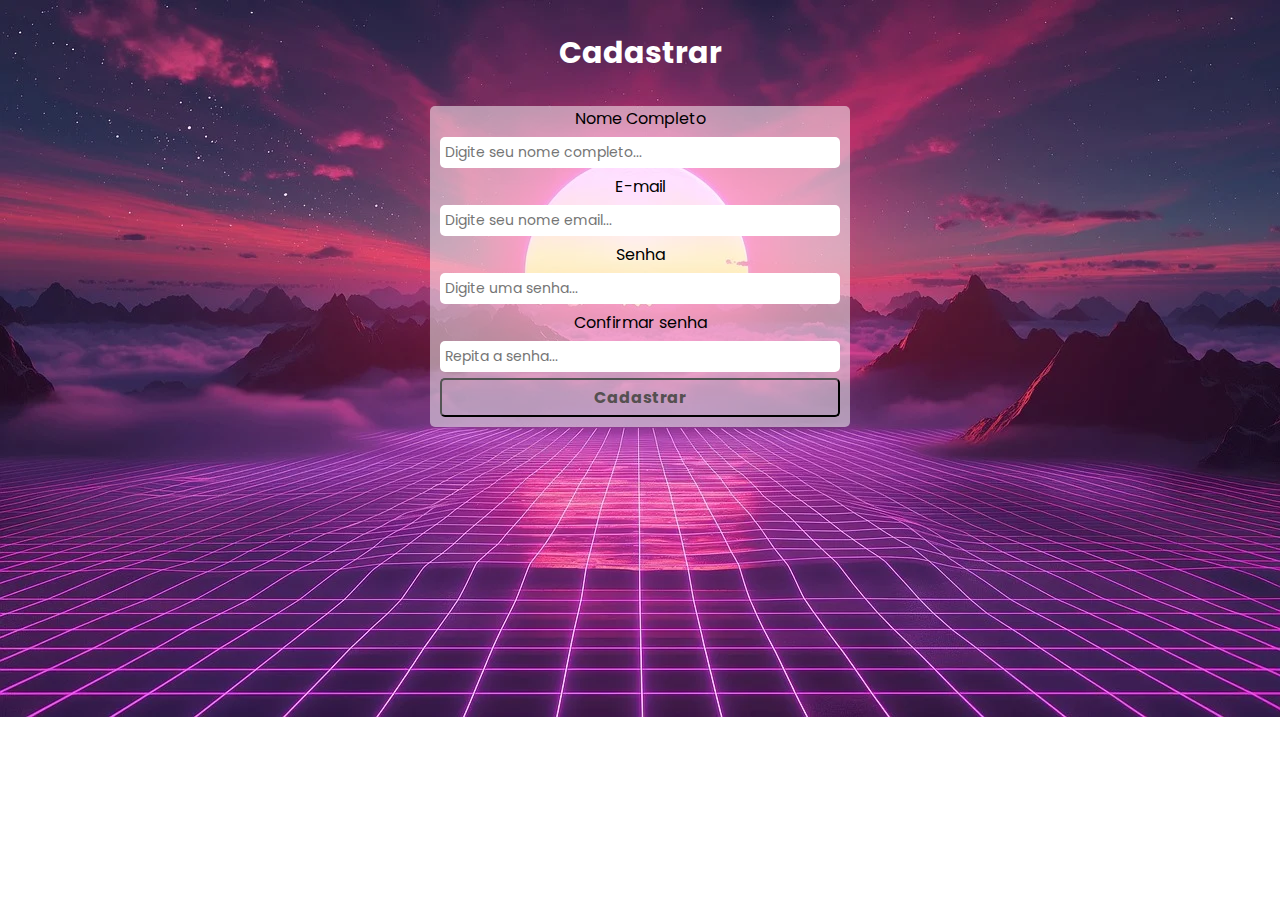
<file: telaLogin/cadastro/cadastro.html>
<!DOCTYPE html>
<html lang="pt-br">
  <head>
    <meta charset="UTF-8" />
    <meta name="viewport" content="width=device-width, initial-scale=1.0" />
    <link rel="stylesheet" href="home.css" />
    <link rel="preconnect" href="https://fonts.googleapis.com">
<link rel="preconnect" href="https://fonts.gstatic.com" crossorigin>
<link href="https://fonts.googleapis.com/css2?family=Poppins:wght@100;400;700&display=swap" rel="stylesheet">
<script src="cadastro.js" type="module" defer></script>
    <title>Tela de Cadastro</title>
  </head>
  <body>
    
      <h1>Cadastrar</h1>
      <form id="form">

      <label id="">Nome Completo</label>
      <input type="text" id="name" placeholder="Digite seu nome completo..." />

      <label id="">E-mail</label>
      <input type="email" id="email" placeholder="Digite seu nome email..." />

      <label id="">Senha</label>
      <input type="password" id="password" placeholder="Digite uma senha..." />

      <label id="">Confirmar senha</label>
      <input type="password" id="confirmPassword" placeholder="Repita a senha..." />

      <button type="submit">Cadastrar</button>
    </form>


  </body>
</html>
</file>
<file: telaLogin/cadastro/home.css>
*{

    margin: 0;
    padding: 0;
    box-sizing: border-box;
    font-family: "Poppins", sans-serif;
    font-size: 12px;
      
}

body{
background-image: url("retro-images-9038411_1280.webp");
background-repeat: no-repeat;
background-size: cover;
min-width: 100%;
text-align: center;
}

h1{
    font-weight: 700;
    align-items: center;
    color: white;
    margin: 30px 0px ;
    font-size: 30px;
}

form{

    display: flex;
    flex-direction: column;
    gap: 0.5rem;
    width: 420px;
    margin: 0 auto;
    background-color: #ffffff80;
    border-radius: 5px;


}

input{

    margin: 0 10px;
    padding: 5px;
    font-size: 14px;
    outline: none;
    border-radius: 5px;
    border: none;
    
}

button{

    margin: 0 10px 10px 10px;
    padding: 5px;
    font-size: 16px;
    font-weight: bold;
    background-color: transparent;
    border-radius: 5px;
    cursor: pointer;
    transition: .3s;
    color: rgb(85, 80, 80);
}


button:hover{

    margin: 0 10px 10px 10px;
    padding: 5px;
    font-size: 16px;
    font-weight: bold;
    background-color: white;
    border-radius: 5px;
    cursor: pointer;
    transition: .3s;
}
label{

font-size: 16px;

}
</file>
